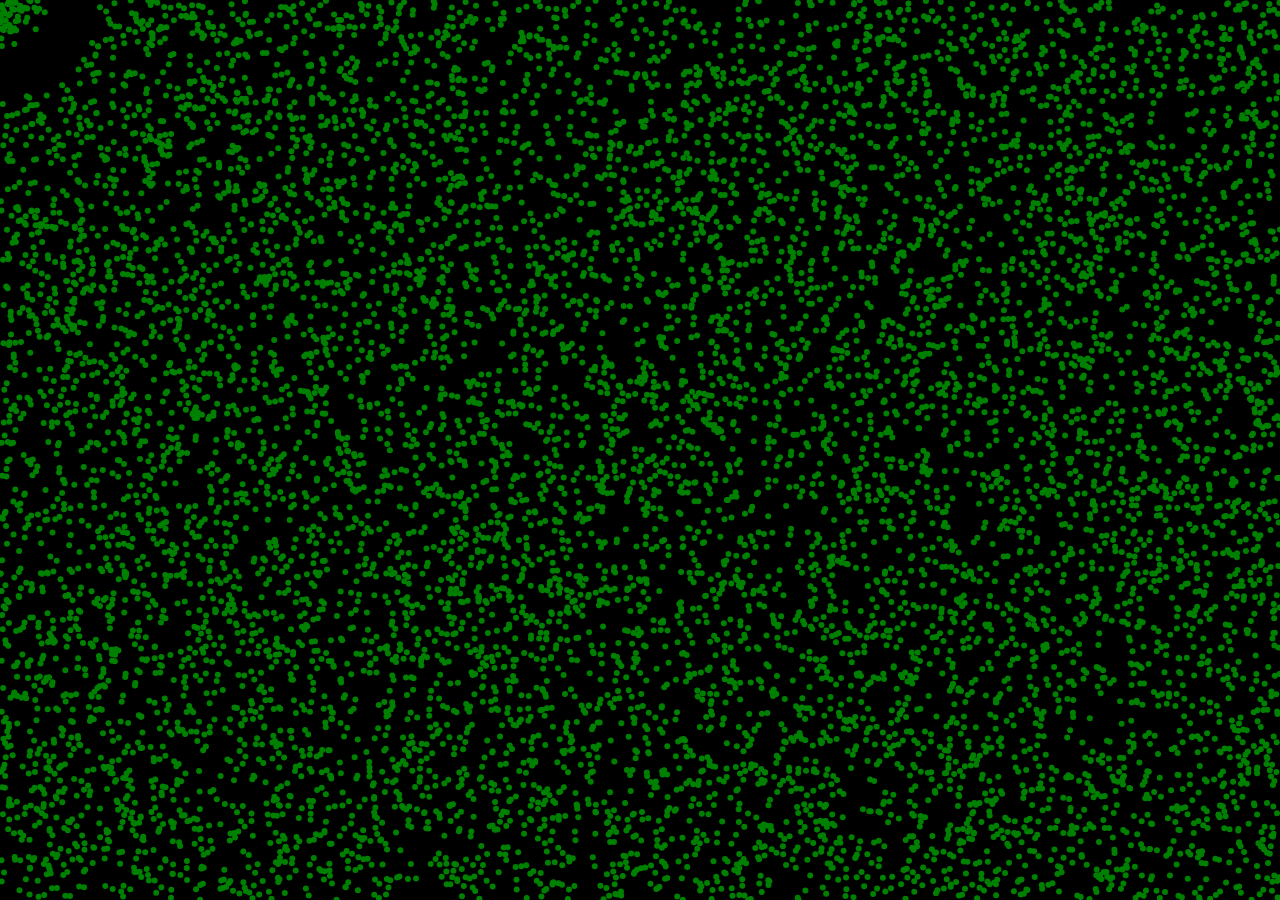
<file: template/index.html>
<!DOCTYPE html>
<html lang="en">
<head>
    <meta charset="UTF-8">
    <meta http-equiv="X-UA-Compatible" content="IE=edge">
    <meta name="viewport" content="width=device-width, initial-scale=1.0">
    <title> Particle text</title>
    <link rel="stylesheet"   href="index.css">
    <title>Document</title>
</head>
<body>
    <canvas id="canvas1">

    </canvas>

    <script src="script.js"></script>
    </script>
</body>
</html>
</file>
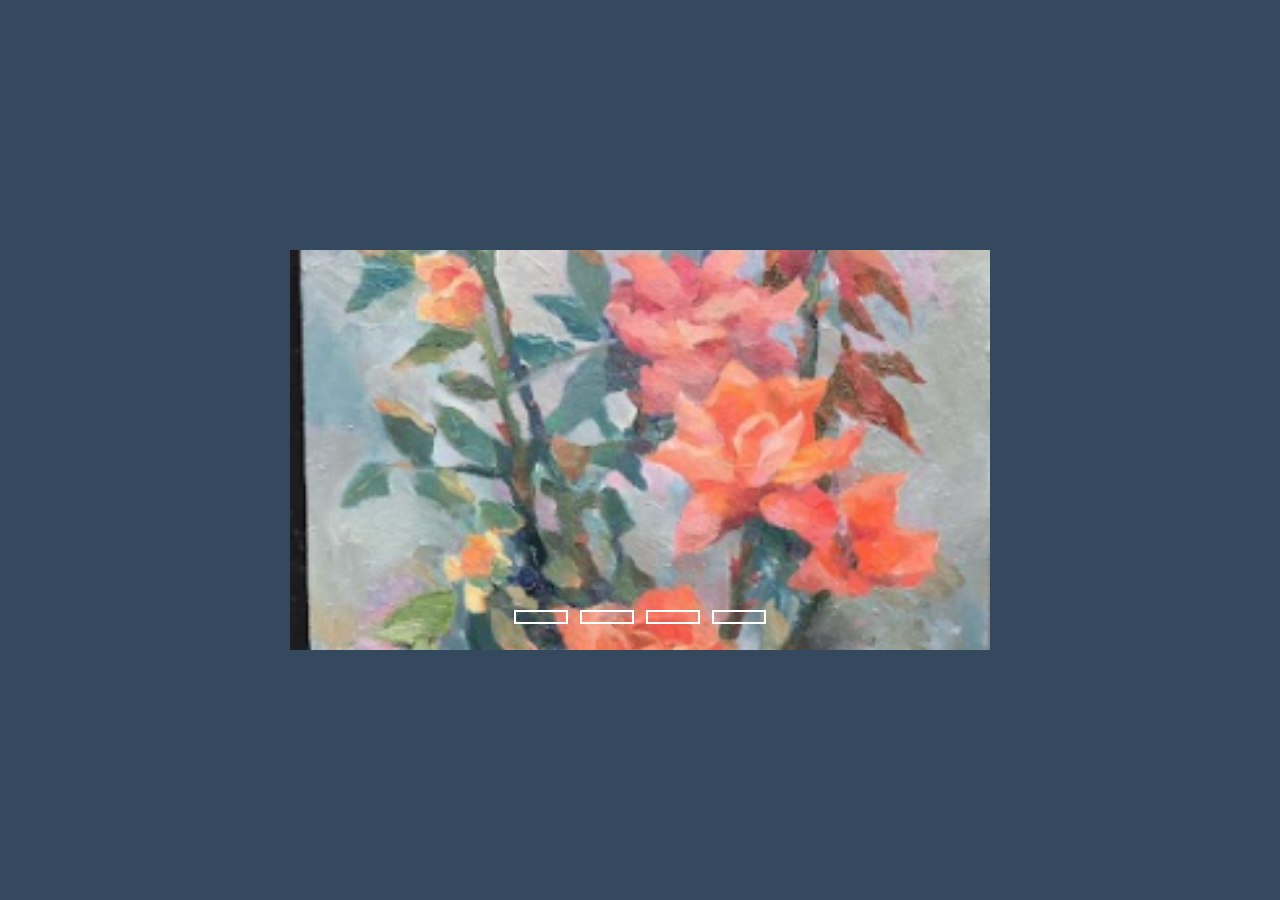
<file: template/and_another_slideshow/index.html>
<!DOCTYPE html>
<html lang="en">
<head>
    <meta charset="UTF-8">
    <meta http-equiv="X-UA-Compatible" content="IE=edge">
    <meta name="viewport" content="width=device-width, initial-scale=1.0">
    <title>Document</title>
    <link rel="stylesheet" href="style.css">
</head>
<body>
    <div class="slidershow middle">
        <div class="slides">
            <input type="radio" name="r" id="r1" checked>
            <input type="radio" name="r" id="r2">
            <input type="radio" name="r" id="r3">
            <input type="radio" name="r" id="r4">
            <div class="slide s1">
                <img src="images/flowers.PNG" alt="">
            </div>

            <div class="slide">
                <img src="images/nut.PNG" alt="">
            </div>

            <div class="slide">
                <img src="images/random_scetch.PNG" alt="">
            </div>

            <div class="slide">
                <img src="images/viele_Filya.PNG" alt="">
            </div>
        </div>
        <div class="navigation">
            <label for="r1" class="bar"></label>
            <label for="r2" class="bar"></label>
            <label for="r3" class="bar"></label>
            <label for="r4" class="bar"></label>    
        </div>
    </div> 
</body>
</html>
</file>
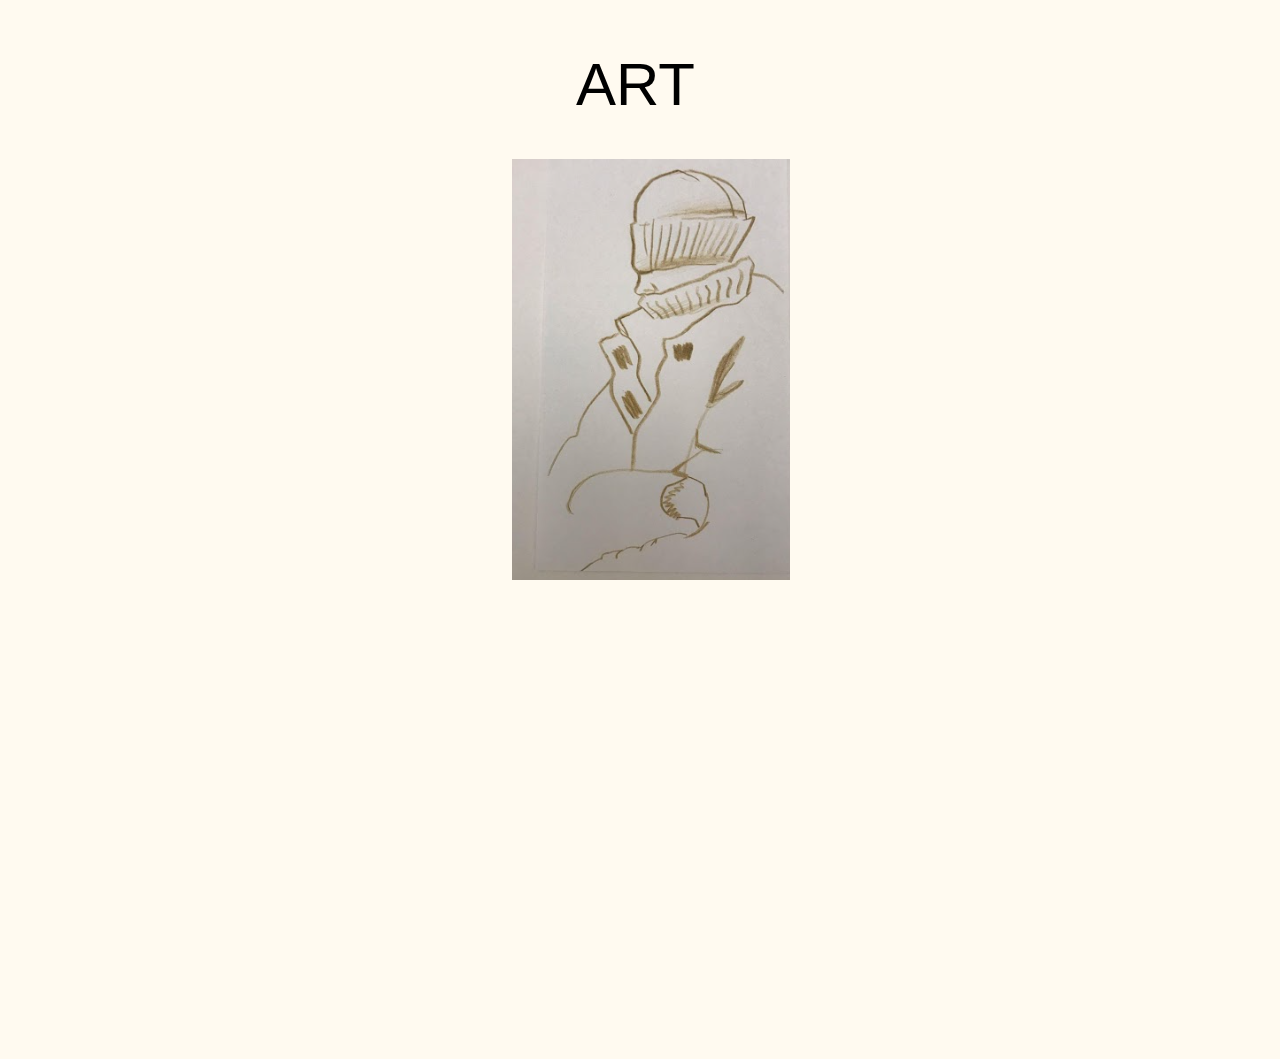
<file: template/another_slideshow1/index.html>
<!DOCTYPE html>
<html lang="en">
<head>
    <meta charset="UTF-8">
    <meta http-equiv="X-UA-Compatible" content="IE=edge">
    <meta name="viewport" content="width=device-width, initial-scale=1.0">
    <link rel="stylesheet" href="style.css">
    <title>Document</title>
</head>
<body>
    <h1>ART</h1>
    <div class="slider-frame">
        <div class="slide-images">
            <div class="img-container">
                <img src="images/flowers.PNG" alt="1">
            </div>
            <div class="img-container">
                <img src="images/nut.PNG" alt="2">
            </div>
            <div class="img-container">
                <img src="images/random_scetch.PNG" alt="3">
            </div>
            <div class="img-container">
                <img src="images/viele_Filya.PNG" alt="4">
            </div>
        </div>
    </div>
</body>
</html>
</file>
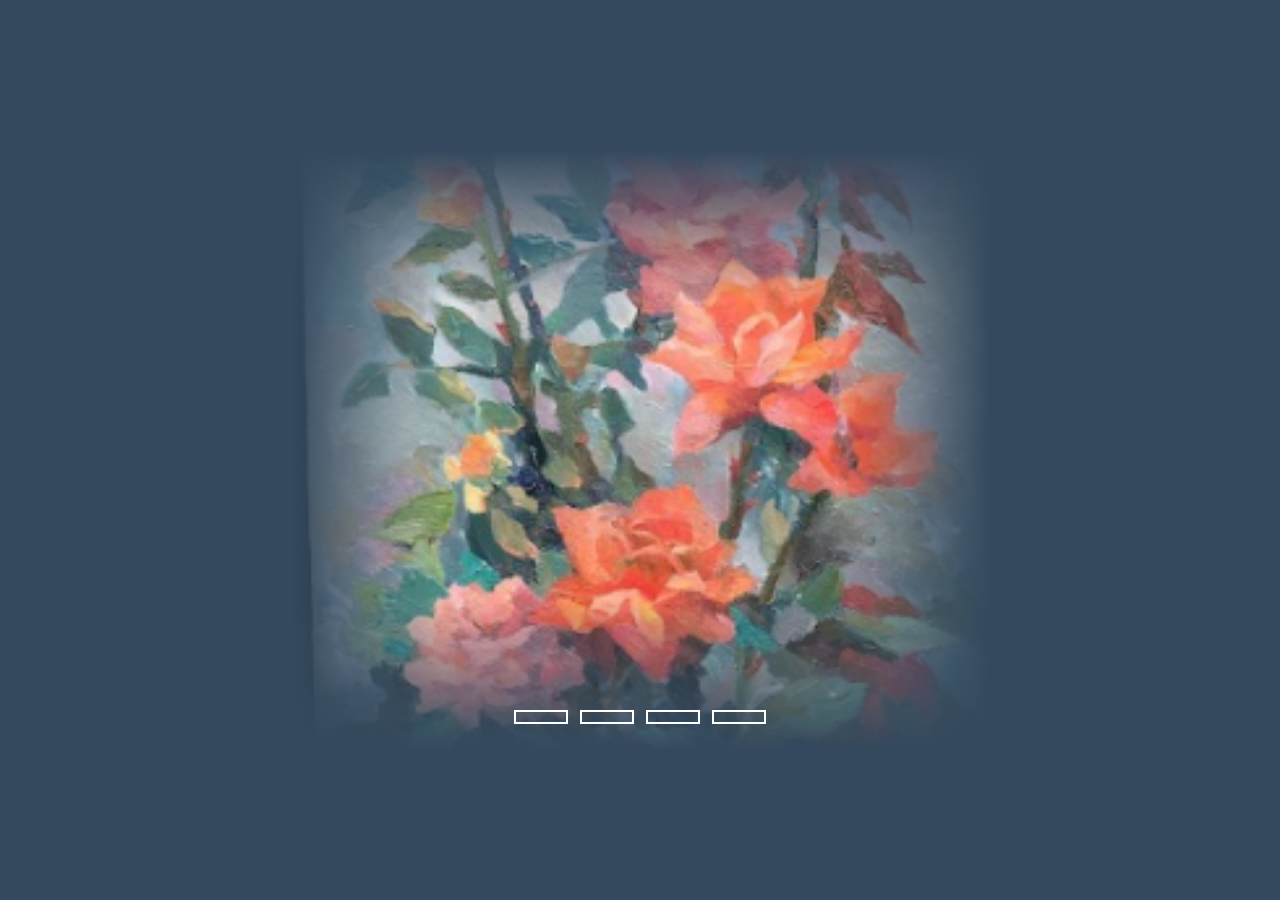
<file: template/best_slider/index.html>
<!DOCTYPE html>
<html lang="en">
<head>
    <meta charset="UTF-8">
    <meta http-equiv="X-UA-Compatible" content="IE=edge">
    <meta name="viewport" content="width=device-width, initial-scale=1.0">
    <title>Document</title>
    <link rel="stylesheet" href="style.css">
</head>
<body>
    <div class="slidershow middle">
        <div class="slides">
            <div class="blur-box-top blur-box"></div>
            <div class="blur-box-bottom blur-box"></div>
            <div class="blur-box-left blur-box"></div>
            <div class="blur-box-right blur-box"></div>
            <input type="radio" name="r" id="r1" checked>
            <input type="radio" name="r" id="r2">
            <input type="radio" name="r" id="r3">
            <input type="radio" name="r" id="r4">
            <div class="slide s1">
                <img src="images/flowers.PNG" alt="">
            </div>

            <div class="slide">
                <img src="images/nut.PNG" alt="">
            </div>

            <div class="slide">
                <img src="images/random_scetch.PNG" alt="">
            </div>

            <div class="slide">
                <img src="images/viele_Filya.PNG" alt="">
            </div>
        </div>
        <div class="navigation">
            <label for="r1" class="bar"></label>
            <label for="r2" class="bar"></label>
            <label for="r3" class="bar"></label>
            <label for="r4" class="bar"></label>    
        </div>
    </div> 
</body>
</html>
</file>
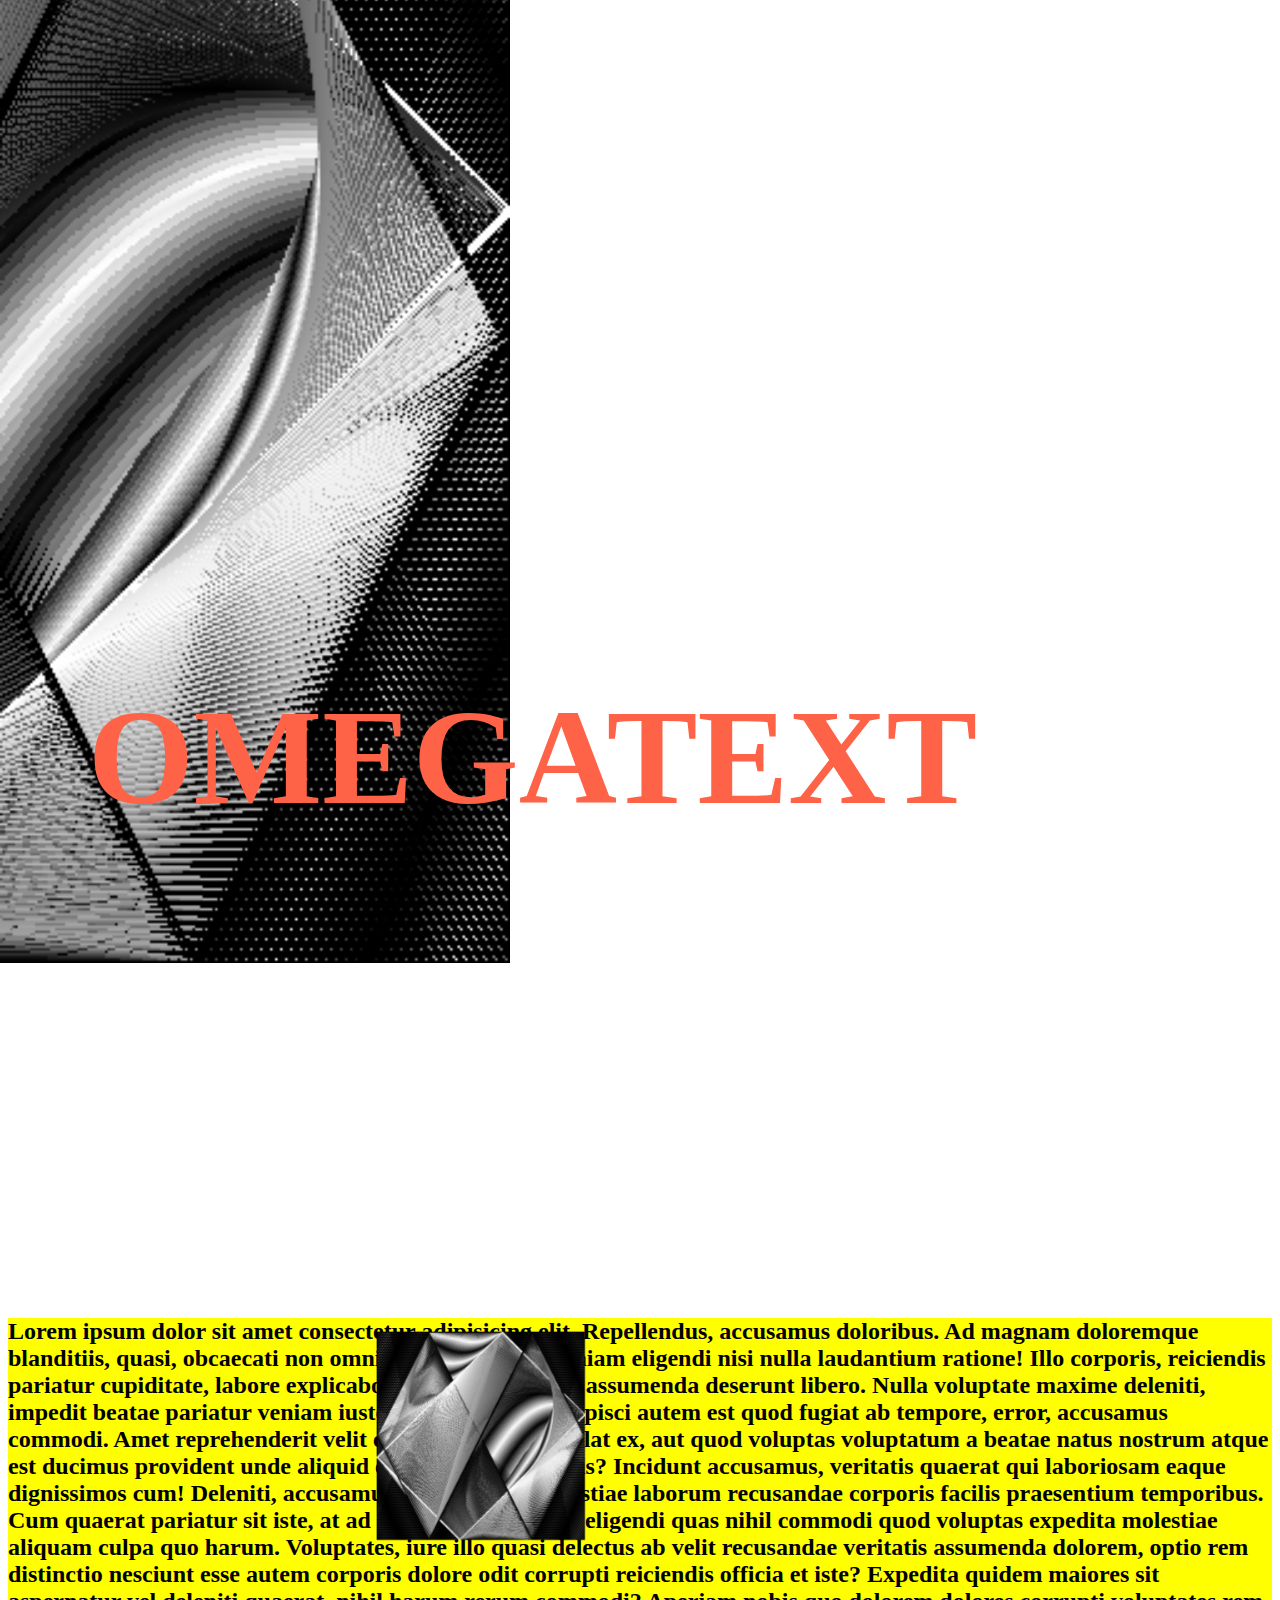
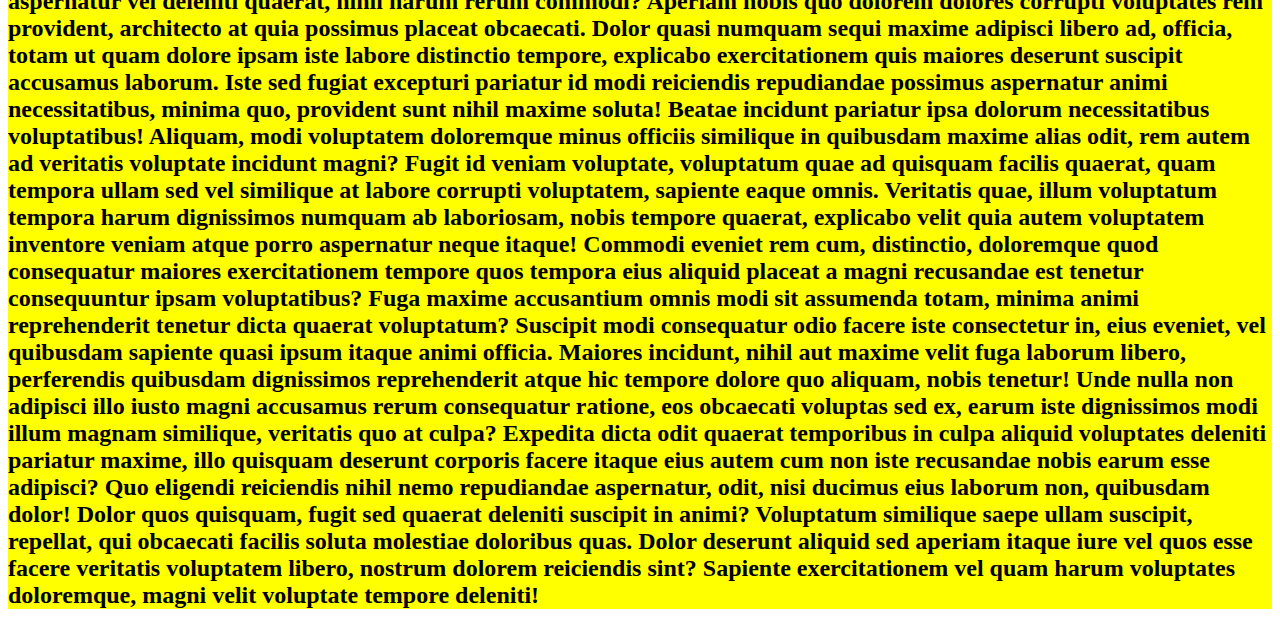
<file: template/parallax/index.html>
<!DOCTYPE html>
<html lang="en">
<head>
    <meta charset="UTF-8">
    <meta http-equiv="X-UA-Compatible" content="IE=edge">
    <meta name="viewport" content="width=device-width, initial-scale=1.0">
    <link rel="stylesheet" href="style.css">
    <title>parallax</title>
</head>
<body>
    <header class="site-header">
        <div class="back-img">
            <img  src="images/Digital.png" alt="ananas">
        </div>
        <h1 class="site-title">
            Omegatext
        </h1>
    </header>

    <main>
        <div class="back-img">
            <img  src="images/Digital.png" alt="ananas">
        </div>
        <div class="container">
            <h2 class="section-title">
                Lorem ipsum dolor sit amet consectetur adipisicing elit. Repellendus, accusamus doloribus. Ad magnam doloremque blanditiis, quasi, obcaecati non omnis ut commodi id veniam eligendi nisi nulla laudantium ratione! Illo corporis, reiciendis pariatur cupiditate, labore explicabo quo quam maxime assumenda deserunt libero. Nulla voluptate maxime deleniti, impedit beatae pariatur veniam iusto nostrum totam adipisci autem est quod fugiat ab tempore, error, accusamus commodi. Amet reprehenderit velit error similique repellat ex, aut quod voluptas voluptatum a beatae natus nostrum atque est ducimus provident unde aliquid eveniet optio veritatis? Incidunt accusamus, veritatis quaerat qui laboriosam eaque dignissimos cum! Deleniti, accusamus neque ullam molestiae laborum recusandae corporis facilis praesentium temporibus. Cum quaerat pariatur sit iste, at ad cupiditate possimus eligendi quas nihil commodi quod voluptas expedita molestiae aliquam culpa quo harum. Voluptates, iure illo quasi delectus ab velit recusandae veritatis assumenda dolorem, optio rem distinctio nesciunt esse autem corporis dolore odit corrupti reiciendis officia et iste? Expedita quidem maiores sit aspernatur vel deleniti quaerat, nihil harum rerum commodi? Aperiam nobis quo dolorem dolores corrupti voluptates rem provident, architecto at quia possimus placeat obcaecati. Dolor quasi numquam sequi maxime adipisci libero ad, officia, totam ut quam dolore ipsam iste labore distinctio tempore, explicabo exercitationem quis maiores deserunt suscipit accusamus laborum. Iste sed fugiat excepturi pariatur id modi reiciendis repudiandae possimus aspernatur animi necessitatibus, minima quo, provident sunt nihil maxime soluta! Beatae incidunt pariatur ipsa dolorum necessitatibus voluptatibus! Aliquam, modi voluptatem doloremque minus officiis similique in quibusdam maxime alias odit, rem autem ad veritatis voluptate incidunt magni? Fugit id veniam voluptate, voluptatum quae ad quisquam facilis quaerat, quam tempora ullam sed vel similique at labore corrupti voluptatem, sapiente eaque omnis. Veritatis quae, illum voluptatum tempora harum dignissimos numquam ab laboriosam, nobis tempore quaerat, explicabo velit quia autem voluptatem inventore veniam atque porro aspernatur neque itaque! Commodi eveniet rem cum, distinctio, doloremque quod consequatur maiores exercitationem tempore quos tempora eius aliquid placeat a magni recusandae est tenetur consequuntur ipsam voluptatibus? Fuga maxime accusantium omnis modi sit assumenda totam, minima animi reprehenderit tenetur dicta quaerat voluptatum? Suscipit modi consequatur odio facere iste consectetur in, eius eveniet, vel quibusdam sapiente quasi ipsum itaque animi officia. Maiores incidunt, nihil aut maxime velit fuga laborum libero, perferendis quibusdam dignissimos reprehenderit atque hic tempore dolore quo aliquam, nobis tenetur! Unde nulla non adipisci illo iusto magni accusamus rerum consequatur ratione, eos obcaecati voluptas sed ex, earum iste dignissimos modi illum magnam similique, veritatis quo at culpa? Expedita dicta odit quaerat temporibus in culpa aliquid voluptates deleniti pariatur maxime, illo quisquam deserunt corporis facere itaque eius autem cum non iste recusandae nobis earum esse adipisci? Quo eligendi reiciendis nihil nemo repudiandae aspernatur, odit, nisi ducimus eius laborum non, quibusdam dolor! Dolor quos quisquam, fugit sed quaerat deleniti suscipit in animi? Voluptatum similique saepe ullam suscipit, repellat, qui obcaecati facilis soluta molestiae doloribus quas. Dolor deserunt aliquid sed aperiam itaque iure vel quos esse facere veritatis voluptatem libero, nostrum dolorem reiciendis sint? Sapiente exercitationem vel quam harum voluptates doloremque, magni velit voluptate tempore deleniti!
            </h2>
        </div>
    </main>

</body>
</html>
</file>
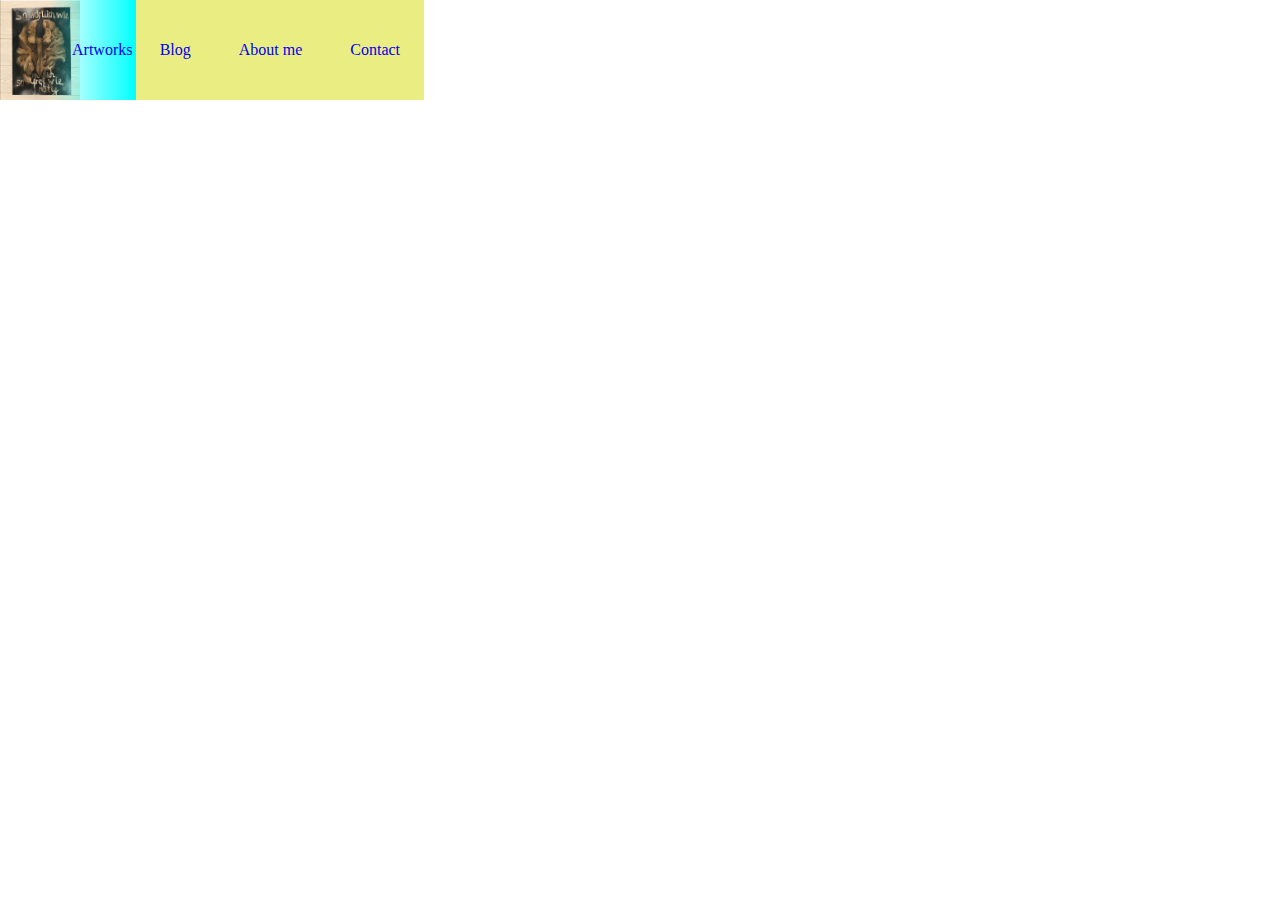
<file: template/main.html>
<!DOCTYPE html>
<html lang="en">
<head>
    <meta charset="UTF-8">
    <meta http-equiv="X-UA-Compatible" content="IE=edge">
    <meta name="viewport" content="width=device-width, initial-scale=1.0">
    <title>Document</title>

    <link rel="stylesheet"   href="main.css">

</head>
<body>
    <div class="menu-bar">
        <nav>
            <ul class="menu-ul">
                
                    <li> 
                        <a href="#">
                            <div class="menu-img-back">
                                <img src="media/img_mini_placeholder/nut.PNG"> 
                            </div>
                            <div class="menu-button">
                                Artworks
                            </div>
                        </a>
                    </li>
                
                 
                    <li>
                        <a href="#">  
                            <div class="menu-img-back">
                                <img src="media/img_mini_placeholder/random_scetch.PNG"> 
                            </div>
                            <div class="menu-button">
                                Blog
                            </div>
                        </a>
                    </li>
                 
                
                    <li>
                        <a href="#">
                            <div class="menu-img-back">
                                <img src="media/img_mini_placeholder/flowers.PNG"> 
                            </div>
                            <div class="menu-button">
                                About me
                            </div>
                        </a>
                    </li>
                
                
                    <li>
                        <a href="#">
                            <div class="menu-img-back">
                                <img src="media/img_mini_placeholder/viele_Filya.PNG"> 
                            </div>
                            <div class="menu-button">
                                Contact
                            </div>
                        </a>
                    </li>
                
            </ul>

        </nav>
    </div>

    <div class="content-wraper">
        <div class="content">
            <div class="post">

            </div>
        </div>
    </div>

</body>
</html>
</file>
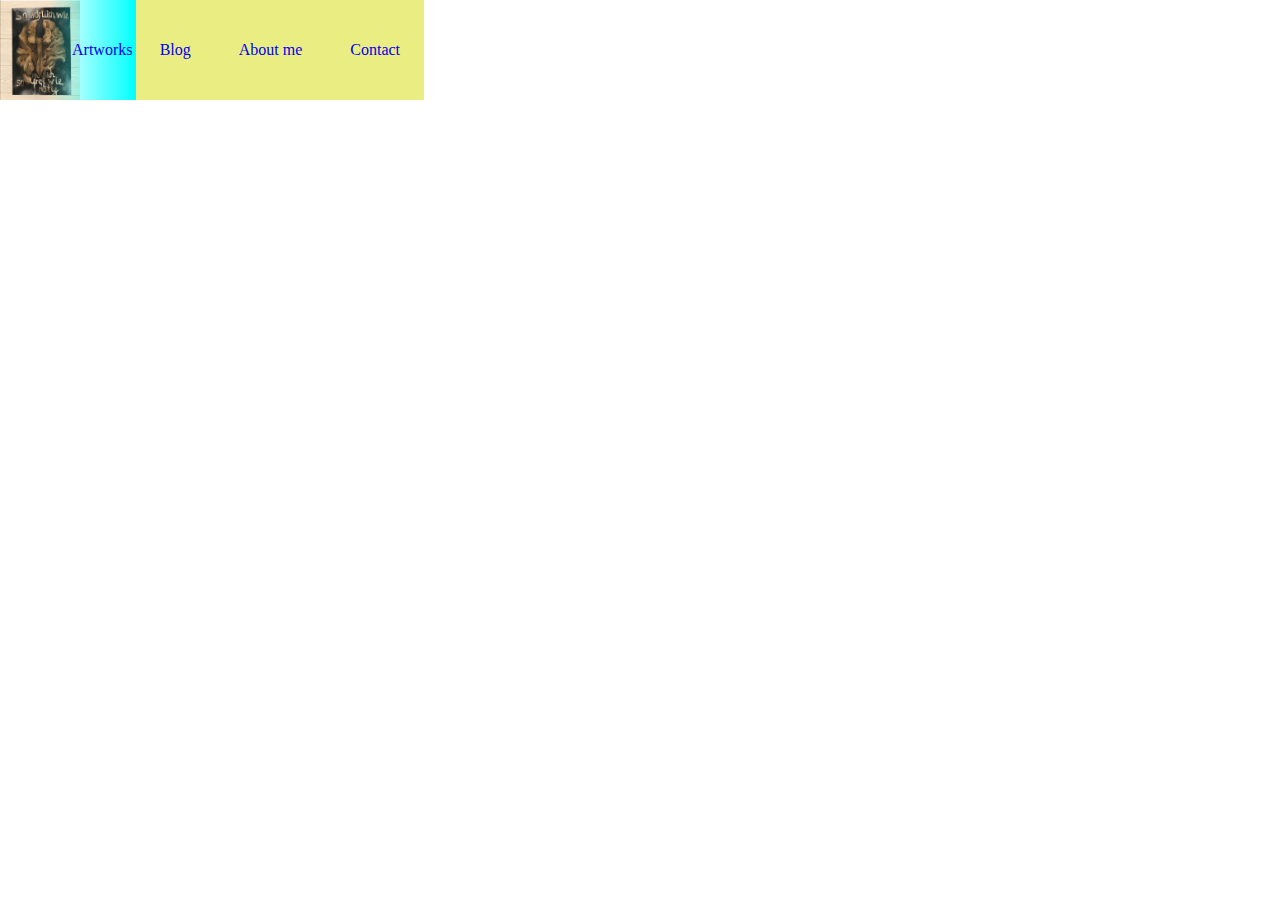
<file: template/main_menu.html>
<!DOCTYPE html>
<html lang="en">
<head>
    <meta charset="UTF-8">
    <meta http-equiv="X-UA-Compatible" content="IE=edge">
    <meta name="viewport" content="width=device-width, initial-scale=1.0">
    <title>Document</title>

    <link rel="stylesheet"   href="main_menu.css">

</head>
<body>
    <div class="menu-bar">
        <nav>
            <ul class="menu-ul">
                
                    <li> 
                        <a href="#">
                            <div class="menu-img-back">
                                <img src="media/img_mini_placeholder/nut.PNG"> 
                            </div>
                            <div class="menu-button">
                                Artworks
                            </div>
                        </a>
                    </li>
                
                 
                    <li>
                        <a href="#">  
                            <div class="menu-img-back">
                                <img src="media/img_mini_placeholder/random_scetch.PNG"> 
                            </div>
                            <div class="menu-button">
                                Blog
                            </div>
                        </a>
                    </li>
                 
                
                    <li>
                        <a href="#">
                            <div class="menu-img-back">
                                <img src="media/img_mini_placeholder/flowers.PNG"> 
                            </div>
                            <div class="menu-button">
                                About me
                            </div>
                        </a>
                    </li>
                
                
                    <li>
                        <a href="#">
                            <div class="menu-img-back">
                                <img src="media/img_mini_placeholder/viele_Filya.PNG"> 
                            </div>
                            <div class="menu-button">
                                Contact
                            </div>
                        </a>
                    </li>
                
            </ul>

        </nav>
    </div>

    <div class="content-wraper">
        <div class="content">
            <div class="post">

            </div>
        </div>
    </div>

</body>
</html>
</file>
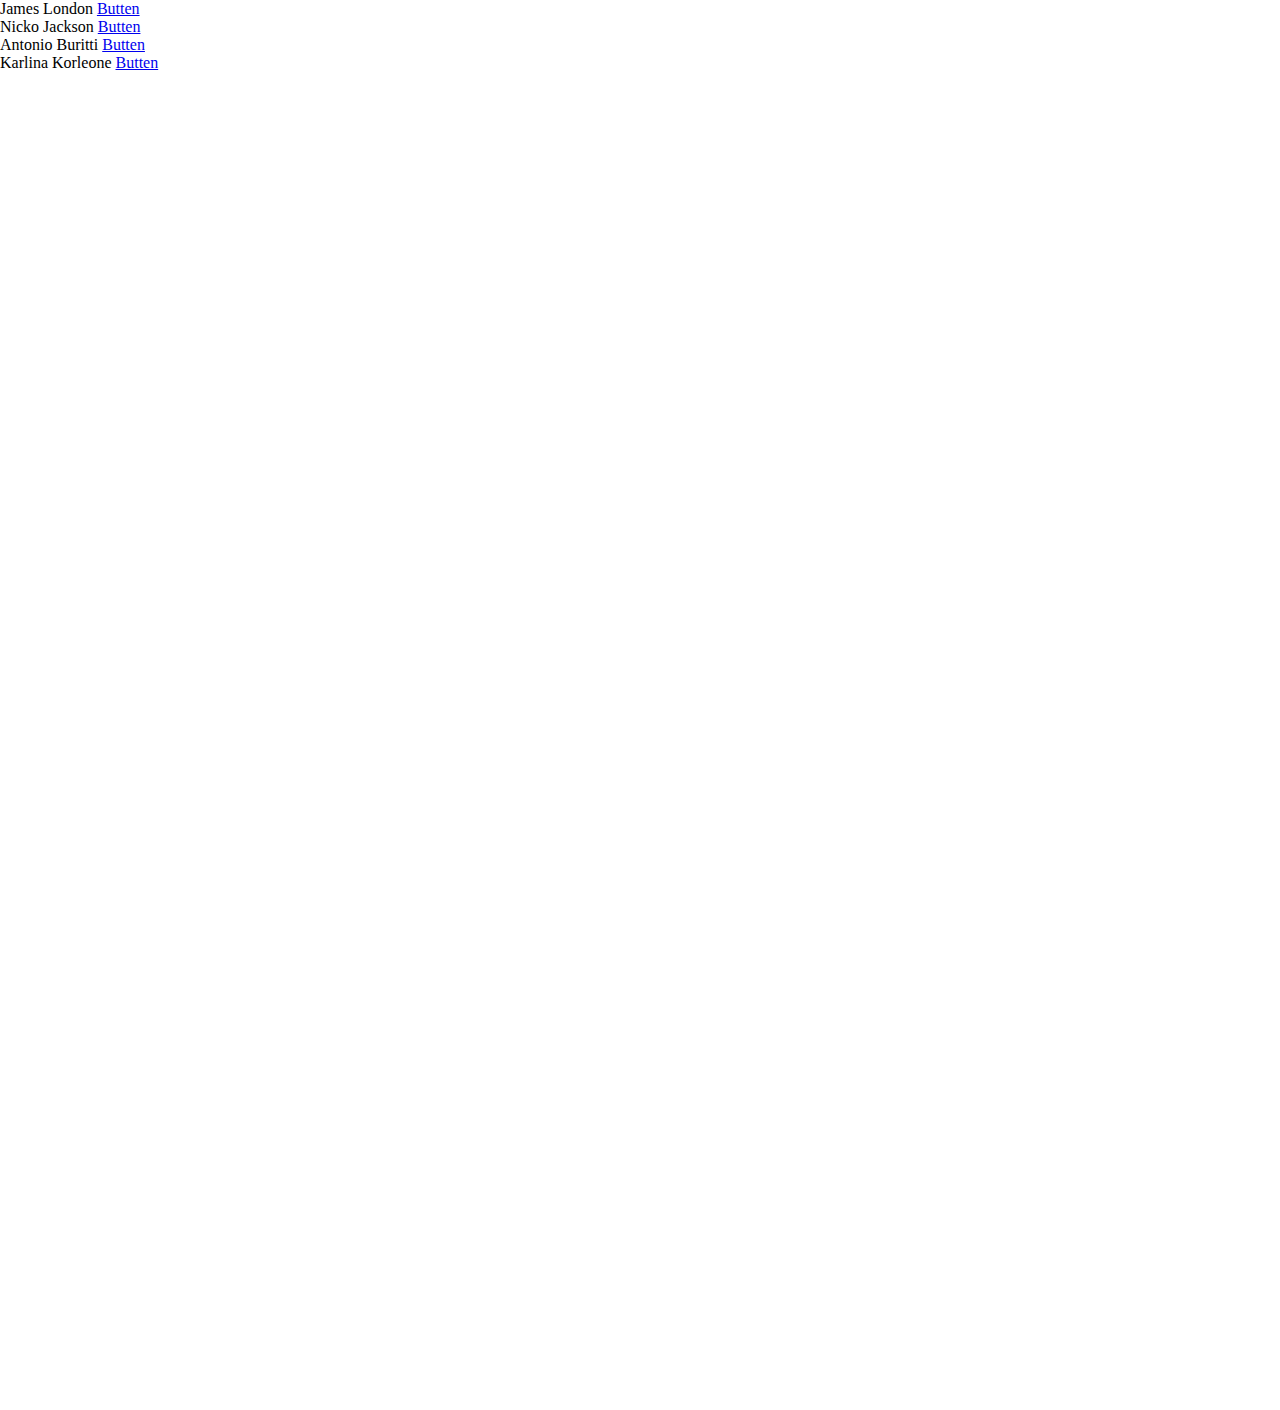
<file: template/another_slideshow/slideshow.html>
<!DOCTYPE html>
<html lang="en">
<head>
    <meta charset="UTF-8">
    <meta http-equiv="X-UA-Compatible" content="IE=edge">
    <meta name="viewport" content="width=device-width, initial-scale=1.0">
    <title>Slideshow</title>
    <link rel="stylesheet" href="slideshow.css">
</head>
<body>
    <div class="untitled">
        <div class="untitled__slides">
            <!-- 1 -->
            <div class="intitled__slide">
                <div class="untitled__slideBg"></div>
                <div class="untitled__slideContent">
                    <span>James</span>
                    <span>London</span>
                    <a href="#" class="button">Butten</a>
                </div>
            </div>
            <!-- 2 -->
            <div class="intitled__slide">
                <div class="untitled__slideBg"></div>
                <div class="untitled__slideContent">
                    <span>Nicko</span>
                    <span>Jackson</span>
                    <a href="#" class="button">Butten</a>
                </div>
            </div>
            <!-- 3 -->
            <div class="intitled__slide">
                <div class="untitled__slideBg"></div>
                <div class="untitled__slideContent">
                    <span>Antonio</span>
                    <span>Buritti</span>
                    <a href="#" class="button">Butten</a>
                </div>
            </div>
            <!-- 4 -->
            <div class="intitled__slide">
                <div class="untitled__slideBg"></div>
                <div class="untitled__slideContent">
                    <span>Karlina</span>
                    <span>Korleone</span>
                    <a href="#" class="button">Butten</a>
                </div>
            </div>

        </div>
        <div class="untitled__shutters"></div>
    </div>
</body>
</html>
</file>
<file: template/index.css>
*{
    padding: 0;
    margin: 0;
    box-sizing: border-box;
}

body{
    overflow: hidden;
    background-color: black;
}
canvas{
    position: absolute;
    top: 0;
    left: 0;
}
</file>
<file: template/and_another_slideshow/style.css>
body{
    margin: 0;
    padding: 0;
    background-color: #34495e;
}

.slidershow{
    width: 700px;
    height: 400px;
    overflow: hidden;
}
.middle{
    position: absolute;
    top: 50%;
    left: 50%;
    transform: translate(-50%, -50%);
}

.navigation{
    position: absolute;
    bottom: 20px;
    left: 50%;
    transform: translateX(-50%);
    display: flex;
}

.bar{
    width: 50px;
    height: 10px;
    border: 2px solid #fff;
    margin: 6px;
    transition: 0.4s;
}

.bar:hover{
    background: #fff;
}

input[name="r"]{
    position: absolute;
    visibility: hidden;
}

.slides{
    width: 400%; /*4 * 100%*/
    height: 100%;
    display: flex;
}

.slide{
    width: 25%; /*100% / 4*/
    
    transition: cubic-bezier(.34,.01,1,1.02) 0.6s;
}

.slide img{
    width:100%;
    transform: translateY(-20%);
    /*height: 100%;*/
} 

#r1:checked ~ .s1{
    margin-left: 0;
}

#r2:checked ~ .s1{
    margin-left: -25%;
}

#r3:checked ~ .s1{
    margin-left: -50%;
}

#r4:checked ~ .s1{
    margin-left: -75%;
}
</file>
<file: template/another_slideshow1/style.css>
body{
    padding: 0;
    margin: 0;
    background-color: floralwhite;

}


h1{
    margin-top: 50px;
    margin-left: 45vw;
    font-size: 60px;
    font-family: 'Karla', sans-serif;
    font-weight: lighter;
}

.slider-frame{
    overflow: hidden; 
    
    
    height: 100vh;
    width: 100vh;
    margin-left: 40vw;
    margin-top: 20px;

}

@-webkit-keyframes slide_animation{
    0%{left:0px;}
    10%{left:0px;}
    20%{left:40vw;}
    30%{left:40vw;}
    40%{left:2400px;}
    50%{left:2400px;}
    60%{left:40vw;}
    70%{left:40vw;}
    80%{left:0px;}
    90%{left:0px;}
    100%{left:0px;}
}

.slide-images{
    display: flex;
    width: 4800px;
    height: 800px;
    margin: 0 0 0 -2400px;
    position: relative;
    -webkit-animation-name: slide_animation;
    -webkit-animation-duration: 33s;
    -webkit-animation-iteration-count: infinite;
    -webkit-animation-direction: alternate;
    -webkit-animation-play-state: running ;
}

.img-container{
    height: 800px;
    width: 1200px;
    position: relative;
    float: left;
}
</file>
<file: template/best_slider/style.css>
body{
    margin: 0;
    padding: 0;
    background-color: #34495e;
}

.slidershow{
    width: 700px;
    height: 600px;
    overflow: hidden;
}
.middle{
    position: absolute;
    top: 50%;
    left: 50%;
    transform: translate(-50%, -50%);
}

.navigation{
    position: absolute;
    bottom: 20px;
    left: 50%;
    transform: translateX(-50%);
    display: flex;
    z-index: 3;
}

.bar{
    width: 50px;
    height: 10px;
    border: 2px solid #fff;
    margin: 6px;
    transition: 0.4s;
}

.bar:hover{
    background: #fff;
}

input[name="r"]{
    position: absolute;
    visibility: hidden;
}

.slides{
    width: 400%; /*4 * 100%*/
    height: 100%;
    display: flex;
}

.slide{
    width: 25%; /*100% / 4*/
    
    transition: cubic-bezier(.34,.01,1,1.02) 0.6s;
}

.slide img{
    width:100%;
    transform: translateY(-20%);
    /*height: 100%;*/
} 

#r1:checked ~ .s1{
    margin-left: 0;
}

#r2:checked ~ .s1{
    margin-left: -25%;
}

#r3:checked ~ .s1{
    margin-left: -50%;
}

#r4:checked ~ .s1{
    margin-left: -75%;
}

.blur-box{
    position:absolute;
    width: 100%;
    height: 100%;
    z-index: 2;
}

.blur-box-top{
    height: 150px;
    top: 0;
    background: linear-gradient(0deg, rgba(0,0,0,0), #34495e);
}

.blur-box-bottom{
    height: 150px;
    bottom: 0;
    background: linear-gradient(180deg, rgba(0,0,0,0), #34495e);
}

.blur-box-left{
    width: 150px;
    left: 0;
    background: linear-gradient(270deg, rgba(0,0,0,0), #34495e);
}

.blur-box-right{
    width: 150px;
    right: 0;
    background: linear-gradient(90deg, rgba(0,0,0,0), #34495e);
}
</file>
<file: template/parallax/style.css>
/*
https://habr.com/ru/company/skillbox/blog/442658/
https://alvarotrigo.com/blog/how-to-create-a-parallax-effect-with-css-only/
https://webdevtips.pro/css/parallax-bg/
https://alvarotrigo.com/fullPage/extensions/parallax.html#3rdPage
*/

.site-header{
    /*background-image: url("images/Digital.png");*/
    background-position: bottom;
    background-size: cover;
    padding: 5rem;
    min-height: 70vh;
    position: relative;
    z-index: -1;
}
.back-img{
    position: relative;
    display: flex;
    transform-style: preserve-3d;
    
    transform: translateZ(-10px) scale(2.5);
    
}


.site-title{
    
    text-align: center;
    font-size: clamp(4rem, 10vw + 0.5rem, 9rem);
    font-weight: 900;
    text-transform: uppercase;
    position: fixed;
    color: tomato;
    
    
}

.container{
    background-color: rgba(255,255, 0, 1);
    
}

main {
    /*...Collapsed...*/
    overflow-y: auto;
    perspective: 2px; /* <-- This line */
  }
</file>
<file: template/main.css>
*{
    padding: 0;
    margin: 0;
    box-sizing: border-box;
}


a{
    text-decoration: none;
}

.menu-ul li .menu-button {
    
    transition: 1.2s;
    
    padding-left: 1.5rem;
    padding-right: 1.5rem ;
    
}


.menu-ul li:hover .menu-button {
    background: linear-gradient(to right, rgba(0,255,255, 0), aqua) ;
    padding-right: 0.2rem ;
    margin-left: 3rem;
    
}



.menu-ul li {
    display: table-cell;
    text-align: center;
    line-height: 100px;
    
}


.menu-ul li .menu-img-back {
    position: absolute;
    z-index: -1;
    height: 100px;
    overflow: hidden;
    
    
}
.menu-ul li .menu-img-back img{
    height: 100%;
    
}

.menu-button{
    background-color: rgb(234, 238, 130);
}
</file>
<file: template/main_menu.css>
*{
    padding: 0;
    margin: 0;
    box-sizing: border-box;
}


a{
    text-decoration: none;
}

.menu-ul li .menu-button {
    
    transition: 1.2s;
    
    padding-left: 1.5rem;
    padding-right: 1.5rem ;
    
}


.menu-ul li:hover .menu-button {
    background: linear-gradient(to right, rgba(0,255,255, 0), aqua) ;
    padding-right: 0.2rem ;
    margin-left: 3rem;
    
}



.menu-ul li {
    display: table-cell;
    text-align: center;
    line-height: 100px;
    
}


.menu-ul li .menu-img-back {
    position: absolute;
    z-index: -1;
    height: 100px;
    overflow: hidden;
    
    
}
.menu-ul li .menu-img-back img{
    height: 100%;
    
}

.menu-button{
    background-color: rgb(234, 238, 130);
}
</file>
<file: template/another_slideshow/slideshow.css>
:root{
    --time: 2.5s;
    --e1: cubic-bezier(0.8, 0.00, 0.1, 1);
    --e2: cubic-bezier(0.600, 0.040, 0.980, 0.335);
    --er: linear;

    --color: hsl(15, 75%, 40%);
    --font: 'Abril Fatface', sans-serif;

    --slides: 4;
    --images:: url(https://unsplash.it/g/1500/2200?image=838) url(https://unsplash.it/g/1500/1000?image=1078) url(https://unsplash.it/g/1500/1000?image=1077)  url(https://unsplash.it/g/1500/1200?image=345);
}

*{
    margin: 0;
    padding: 0;
    box-sizing: border-box;
}


html, body{
    width:100vw;
    height: 100vh;
    overflow:hidden;
}

.untitled{
    position: absolute;
    height: 100%;
    width: 100%;
    @keyframes rotateHue {
        0%{filter:hue-rotate(0deg);}
        20%{filter:hue-rotate(0deg);}
        25%{filter:hue-rotate(90deg);}
        45%{filter:hue-rotate(90deg);}
        50%{filter:hue-rotate(180deg);}
        70%{filter:hue-rotate(180deg);}
        75%{filter:hue-rotate(270deg);}
        95%{filter:hue-rotate(270deg);}
        100%{filter:hue-rotate(360deg);}
    }
    animation: rotateHue infinite calc(--time*--slides*2) linear;
    animation-delay: calc(--time/4);
    
}

.untitled__shutters{
    position: absolute;
    height: 150vmax;
    width: 150vmax;
    left: calc(50% - 75vmax);
    top: calc(50% - 75vmax);
    pointer-events: none;
    z-index: 2;
    @keyframes rotateFrame {
        0%{transform: rotate(0deg);}
        100%{transform: rotate(180deg);}
    }
    animation: rotateFrame calc(--time*4) --er infinite;
}
</file>
